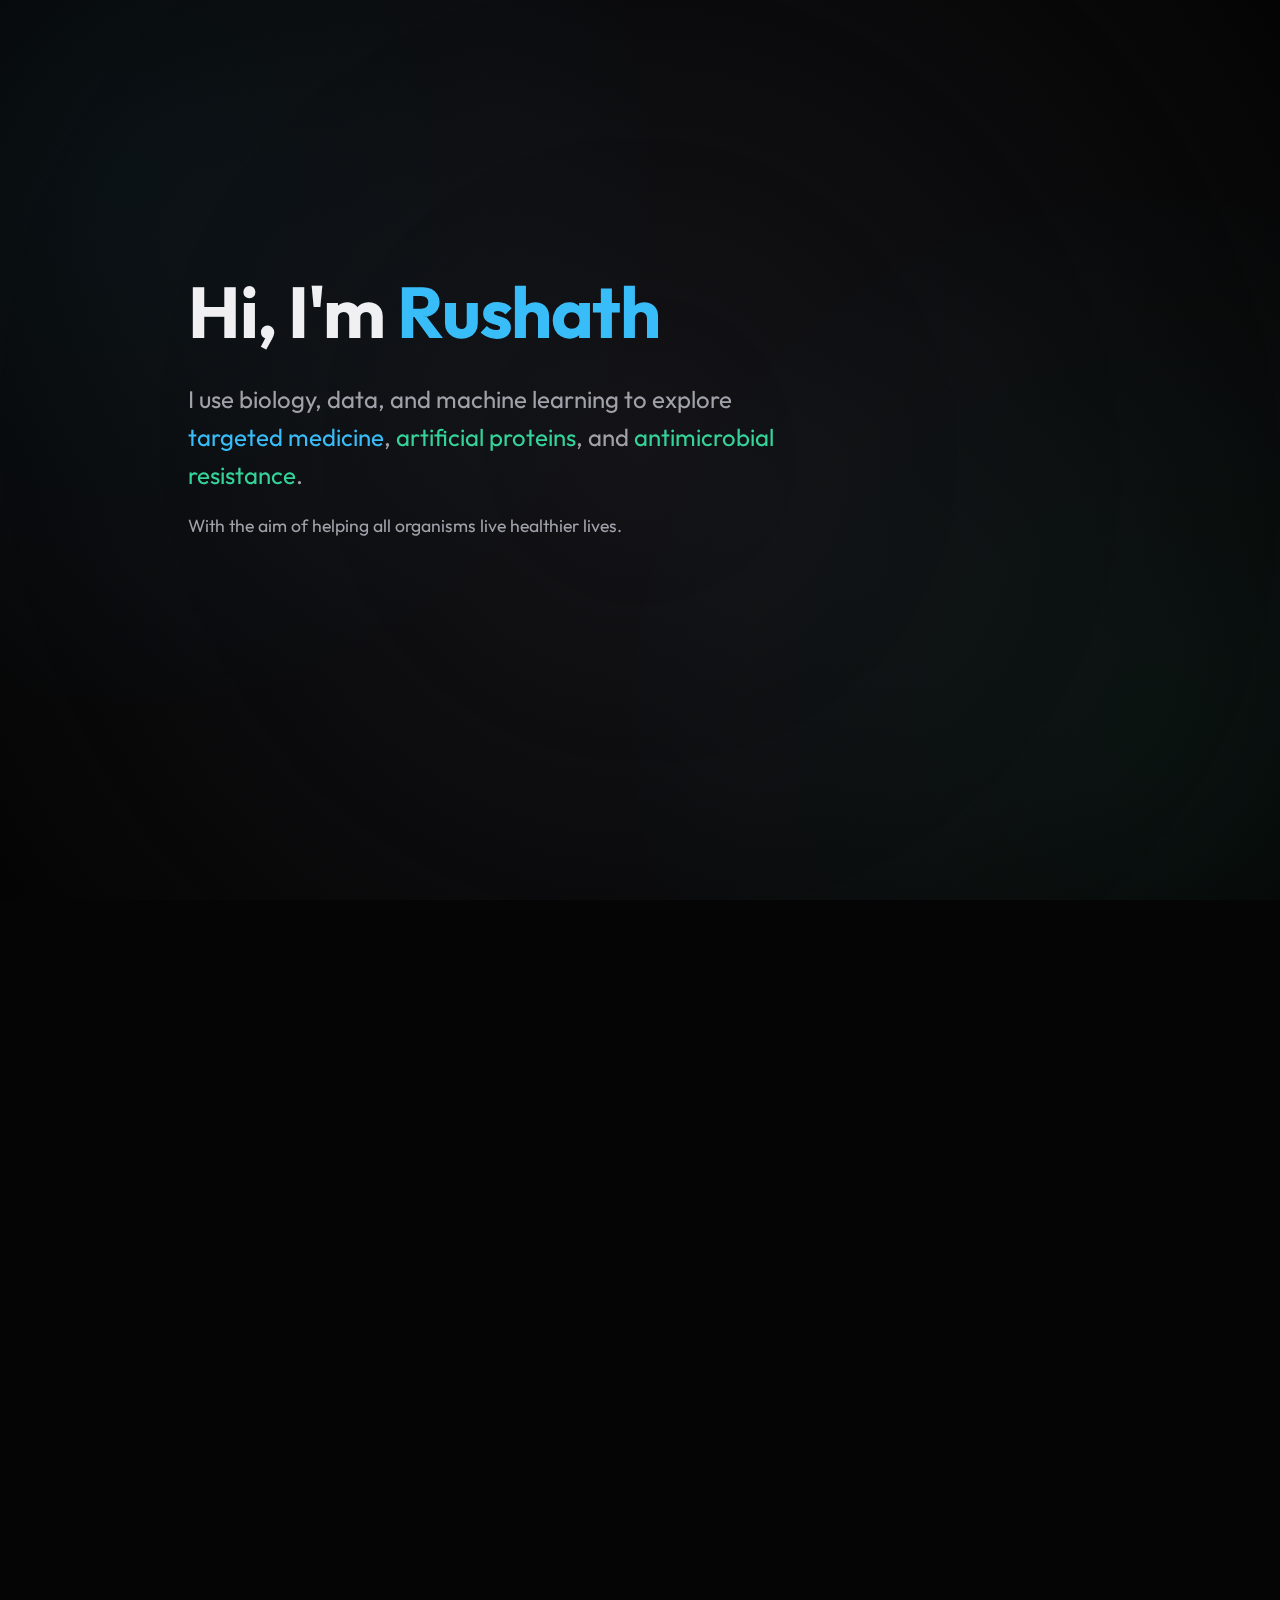
<file: index.html>
<!DOCTYPE html>
<html lang="en">

<head>
    <meta charset="UTF-8">
    <meta name="google-site-verification" content="YZ5XV_Yxy-pHkmt7vMvWgf4aRPFqnAYKoZZP8wj8kUg" />
    <meta name="viewport" content="width=device-width, initial-scale=1.0">
    <title>Rushath | Computational Biology & ML</title>
    <meta name="description"
        content="Portfolio of Rushath - Exploring the intersection of Machine Learning and Biology.">
    <link rel="icon" type="image/png" href="favicon.png">
    <link rel="stylesheet" href="style.css">
</head>

<body>
    <div class="bg-gradient"></div>

    <main class="container">
        <!-- Hero Section -->
        <section id="hero" class="hero-section">
            <h1 class="hero-title">Hi, I'm <span class="text-accent">Rushath</span></h1>
            <p class="hero-subtitle">
                I use biology, data, and machine learning to explore <span class="text-accent">targeted medicine</span>,
                <span class="text-bio">artificial proteins</span>, and <span class="text-bio">antimicrobial
                    resistance</span>.
            </p>
            <p class="hero-desc">
                With the aim of helping all organisms live healthier lives.
            </p>
        </section>

        <!-- About Section -->
        <section id="about" class="section">
            <h2>🌱 About Me</h2>
            <div class="glass-panel content-card">
                <p>Biotechnology | Machine Learning | Data Science | Algorithms</p>
                <ul class="styled-list">
                    <li>I’m interested in understanding how complex systems work and in making sense of them through
                        careful thinking and computation. Most of my time goes into learning machine learning and
                        algorithms deeply, not just to use them, but to understand why they work and how they can be
                        explained clearly.</li>
                    <li>I enjoy writing clean, structured notes because it helps me slow down, think better, and notice
                        gaps in my understanding. For me, learning feels most meaningful when I can take something
                        complicated and make it feel simple and intuitive.</li>
                    <li>I’m especially curious about biological systems and how computation can be used to study them,
                        from data and models to the assumptions behind them. I like working on ideas that make me pause,
                        rethink what I know, and gradually build a clearer picture over time.</li>
                </ul>
                <div class="quote-box">
                    <p class="mono">"I try to leave things a little clearer than I found them."</p>
                </div>
            </div>
        </section>

        <!-- Experience Section -->
        <section id="experience" class="section">
            <h2>💼 Experience</h2>
            <div class="timeline">
                <div class="glass-panel experience-card">
                    <div class="exp-header">
                        <h3>Business Consultant</h3>
                        <span class="exp-date">Oct 2022 - Jan 2024</span>
                    </div>
                    <ul class="styled-list">
                        <li>Synthesized forecasts into executive-level narratives, highlighting risks, opportunities,
                            and strategic options.</li>
                        <li>Acted as a strategic bridge across Brand, CD&A, and Finance teams, providing forecasts that
                            shaped OPEX planning.</li>
                        <li>Designed forecasting workstreams for oncology portfolio with good performance, directly
                            informing commercial strategies for 6+ oncology brands.</li>
                    </ul>
                </div>
                <div class="glass-panel experience-card">
                    <div class="exp-header">
                        <h3>Business Analyst</h3>
                        <span class="exp-date">Jun 2021 - Sep 2022</span>
                    </div>
                    <ul class="styled-list">
                        <li>Applied statistical methods to reconstruct and validate epidemiology datasets for hematology
                            products.</li>
                        <li>Mentored 3+ junior analysts in forecasting best practices and workflow automation.</li>
                        <li>Constructed interactive dashboards to monitor KPIs, reducing manual reporting time.</li>
                    </ul>
                </div>
                <div class="glass-panel experience-card">
                    <div class="exp-header">
                        <h3>Undergraduate Researcher</h3>
                        <span class="exp-date">2019 - 2021</span>
                    </div>
                    <p class="exp-sub">NIT Calicut | Dept of Bioscience & Engineering</p>
                    <ul class="styled-list">
                        <li>Performed microbiology and molecular biology techniques (aseptic culturing, PCR,
                            electrophoresis, microscopy).</li>
                        <li>Assisted with experimental design, data analysis, and collaborative troubleshooting.</li>
                    </ul>
                </div>
                <div class="glass-panel experience-card">
                    <div class="exp-header">
                        <h3>Research Trainee</h3>
                        <span class="exp-date">Summer 2019</span>
                    </div>
                    <p class="exp-sub">ICMR - Regional Medical Research Centre | Port Blair</p>
                    <p style="opacity: 0.7; font-size: 0.85rem;">
                        WHO Collaborating Centre for Diagnosis, Research, and Training in Leptospirosis
                    </p>

                    <ul class="styled-list">
                        <li>Trained in microbiological, serological, and molecular biological techniques.</li>
                        <li>Performed bacterial culturing (Leptospira), Microscopy, and Microscopic Agglutination Test
                            (MAT).</li>
                        <li>Conducted ELISA, genomic DNA isolation, agarose gel electrophoresis, and PCR.</li>
                    </ul>
                </div>
                <div class="glass-panel experience-card">
                    <div class="exp-header">
                        <h3>Research Intern</h3>
                        <span class="exp-date">Winter 2018</span>
                    </div>
                    <p class="exp-sub">Phycospectrum Environmental Research Centre (PERC)</p>
                    <ul class="styled-list">
                        <li>Studied Phycoremediation of industrial effluents and screened microalgae for waste
                            treatment.
                        </li>
                        <li>Monitored water quality parameters (BOD, COD) and learned algal culturing techniques.</li>
                    </ul>
                </div>
            </div>
        </section>

        <!-- Projects Section -->
        <section id="projects" class="section">
            <h2>🧪 Projects & Research</h2>
            <div class="grid-2">
                <div class="glass-panel project-card">
                    <h3>ML for Antimicrobial Resistance</h3>
                    <p class="project-year">NIT Calicut 2021</p>
                    <p>Comparative Analysis of Machine Learning Models for Predicting Antimicrobial Resistance Gene
                        Targets.</p>
                    <ul class="styled-list small-text">
                        <li>Collected and preprocessed 5000+ genome-derived sequence data using k-mer counts and
                            embeddings.</li>
                        <li>Trained and compared classifiers (KNN, logistic regression) with deep learning models (CNN,
                            LSTM).</li>
                        <li>Visualized complex gene networks identifying 20+ key gene interactions.</li>
                    </ul>
                </div>
                <div class="glass-panel project-card">
                    <h3>Bio-leather Development Strategies</h3>
                    <p class="project-year">NIT Calicut 2020</p>
                    <p>A meta-analytical report on strategies to develop bio-leather.</p>
                    <ul class="styled-list small-text">
                        <li>Conducted bibliometric review of 1,847 studies.</li>
                        <li>Benchmarked reinforcement strategies to develop a research roadmap.</li>
                    </ul>
                </div>
            </div>
        </section>

        <!-- Education Section -->
        <section id="education" class="section">
            <h2>🎓 Education</h2>
            <div class="glass-panel">
                <ul class="projects-list">
                    <li>
                        <strong>Indian Institute of Technology Madras</strong>
                        <span>Diploma in Data Science • Dec 2024</span>
                        <p class="small-desc">ML, Calculus, Analytics, Python, Statistics, Business Analytics</p>
                    </li>
                    <li>
                        <strong>National Institute of Technology Calicut</strong>
                        <span>BTech in Biotechnology • May 2021</span>
                        <p class="small-desc">Management, Engineering Math, Economics, Bioengineering cores</p>
                    </li>
                </ul>
            </div>
        </section>

        <!-- Tools Section -->
        <section id="tools" class="section">
            <h2>🧰 Skills & Tools</h2>
            <div class="glass-panel">
                <p class="skill-category"><strong>Data Science:</strong> Machine learning, Predictive modeling, Advanced
                    Statistical Analysis, EDA</p>
                <p class="skill-category"><strong>Pharma:</strong> Forecasting, Business Analytics, Market Sizing,
                    Scenario Planning</p>
                <div class="tools-grid mt-2">
                    <span class="tool-tag">Python</span>
                    <span class="tool-tag">Pytorch</span>
                    <span class="tool-tag">Java</span>
                    <span class="tool-tag">PostgreSQL</span>
                    <span class="tool-tag">Power BI</span>
                    <span class="tool-tag">Tableau</span>
                    <span class="tool-tag">Bash/Linux/Unix</span>
                    <span class="tool-tag">PyTorch</span>
                    <span class="tool-tag">Scikit-learn</span>
                </div>
            </div>
        </section>

        <!-- Footer -->
        <footer class="footer section">
            <p>If you like ML, biology, or building things that matter, feel free to connect with me.</p>
            <div class="social-links">
                <a href="https://www.linkedin.com/in/rushath-rajeev-456b6a18b/" target="_blank"
                    class="social-btn">LinkedIn</a>
                <a href="https://drive.google.com/file/d/1lklpjgTPSn_e7KlY-jFm-ukgoJLKwGTR/view?usp=drive_link"
                    target="_blank" class="social-btn">Resume</a>
                <a href="https://github.com/sekiromike" target="_blank" class="social-btn">GitHub</a>
                <a href="readings.html" class="social-btn">Readings</a>
            </div>
            <p class="copyright">Thanks for visiting 🤍</p>
        </footer>
    </main>

    <script src="script.js"></script>
</body>

</html>
</file>
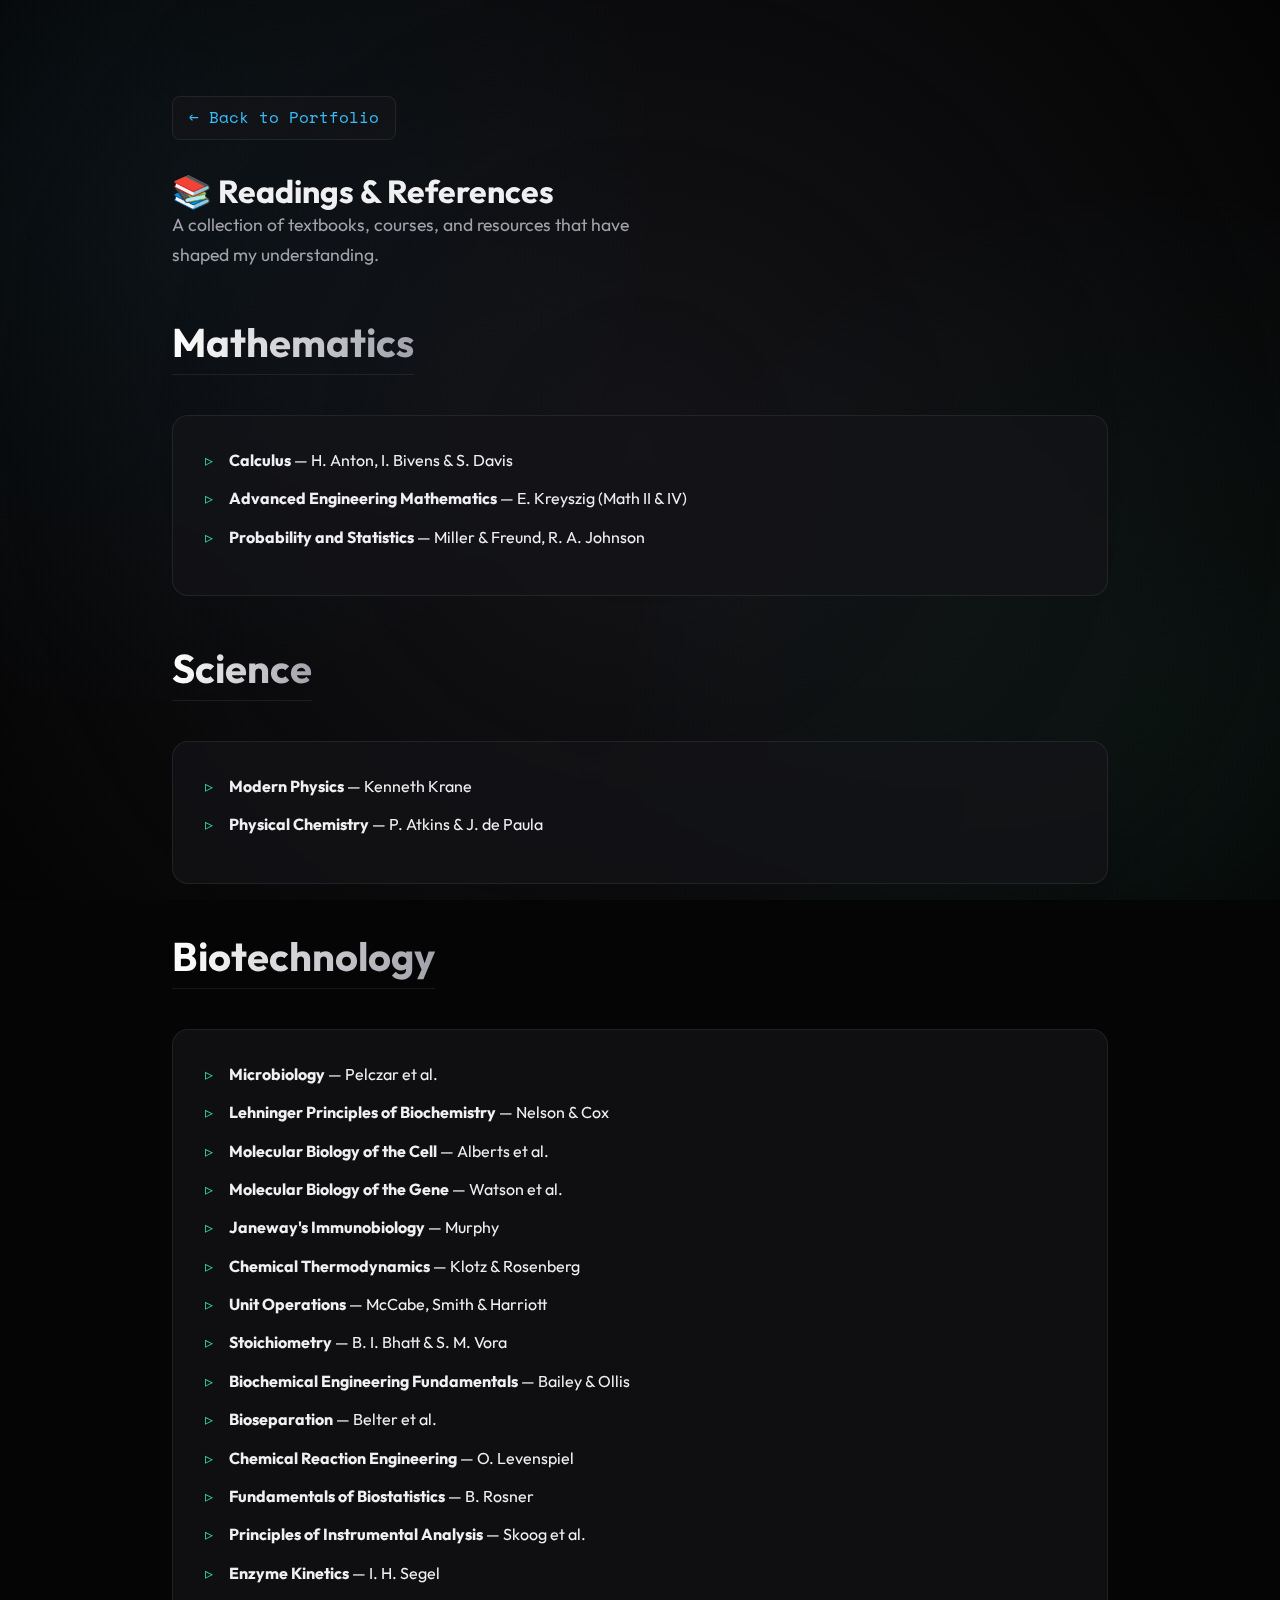
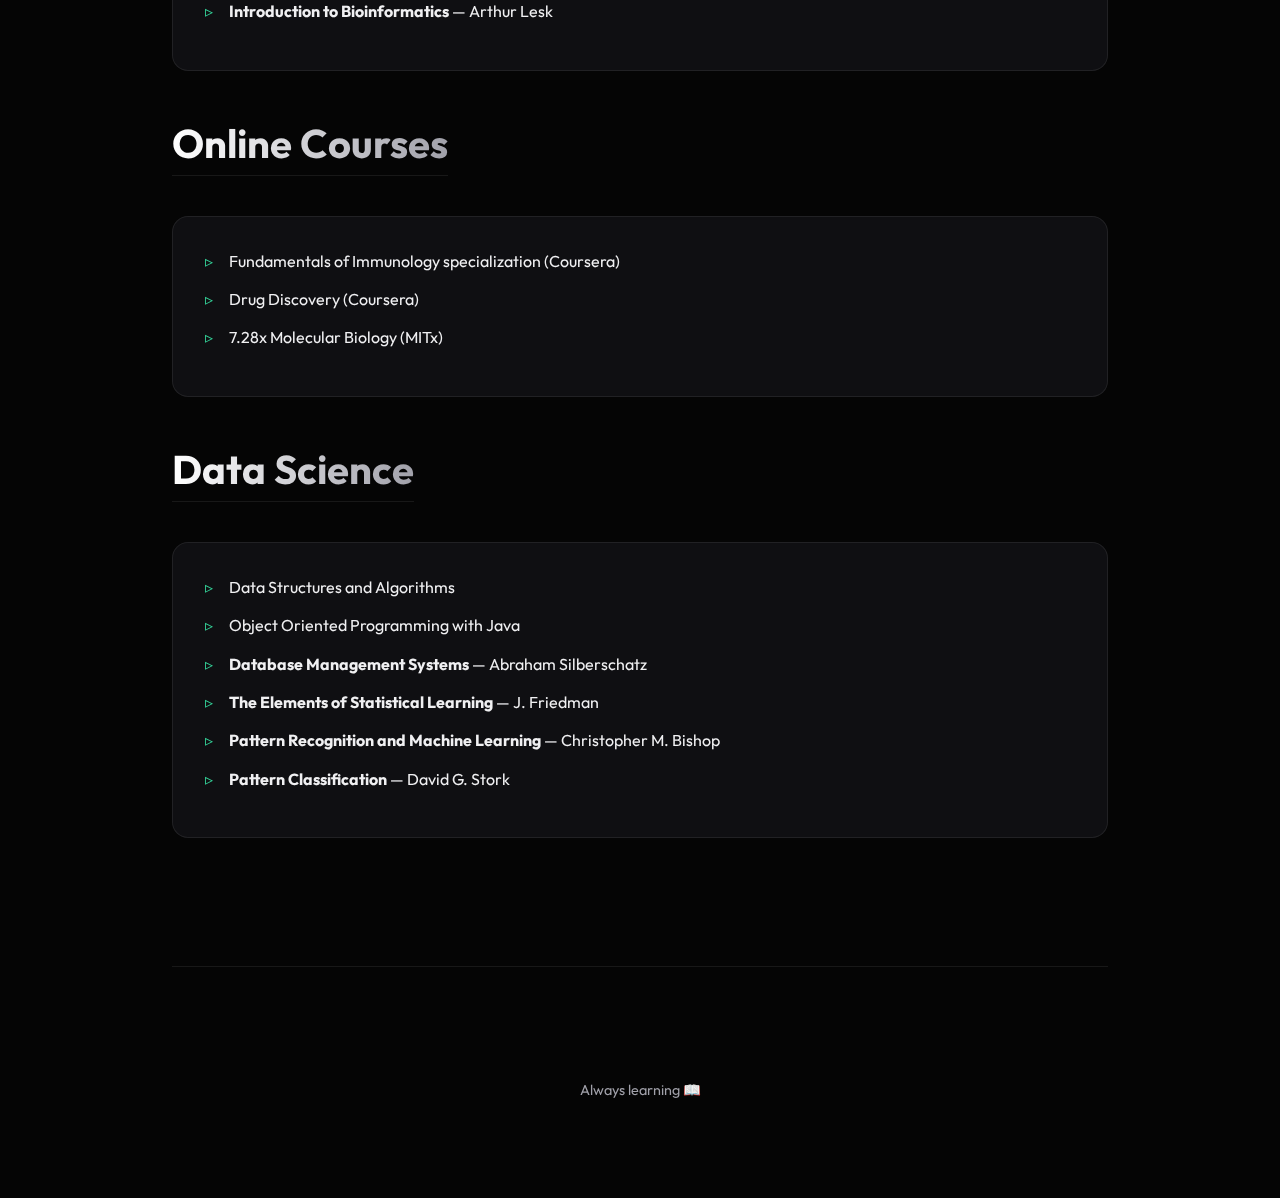
<file: readings.html>
<!DOCTYPE html>
<html lang="en">

<head>
    <meta charset="UTF-8">
    <meta name="viewport" content="width=device-width, initial-scale=1.0">
    <title>Readings | Rushath</title>
    <link rel="stylesheet" href="style.css">
    <style>
        .back-nav {
            margin-bottom: 2rem;
            display: inline-block;
            font-family: var(--font-mono);
            color: var(--text-accent);
            padding: 0.5rem 1rem;
            border: 1px solid var(--border-subtle);
            border-radius: 8px;
            background: var(--bg-glass);
        }

        .back-nav:hover {
            border-color: var(--text-accent);
        }

        .category-header {
            margin-top: 3rem;
            margin-bottom: 1.5rem;
            color: var(--text-bio);
            border-bottom: 1px solid var(--border-subtle);
            padding-bottom: 0.5rem;
            display: inline-block;
        }
    </style>
</head>

<body>
    <div class="bg-gradient"></div>

    <main class="container">
        <section class="section visible" style="opacity: 1; transform: translateY(0);">
            <a href="index.html" class="back-nav">← Back to Portfolio</a>

            <h1>📚 Readings & References</h1>
            <p class="hero-desc">A collection of textbooks, courses, and resources that have shaped my understanding.
            </p>

            <!-- Mathematics -->
            <h2 class="category-header">Mathematics</h2>
            <div class="glass-panel">
                <ul class="styled-list">
                    <li><strong>Calculus</strong> — H. Anton, I. Bivens & S. Davis</li>
                    <li><strong>Advanced Engineering Mathematics</strong> — E. Kreyszig (Math II & IV)</li>
                    <li><strong>Probability and Statistics</strong> — Miller & Freund, R. A. Johnson</li>
                </ul>
            </div>

            <!-- Science -->
            <h2 class="category-header">Science</h2>
            <div class="glass-panel">
                <ul class="styled-list">
                    <li><strong>Modern Physics</strong> — Kenneth Krane</li>
                    <li><strong>Physical Chemistry</strong> — P. Atkins & J. de Paula</li>
                </ul>
            </div>

            <!-- Biotechnology -->
            <h2 class="category-header">Biotechnology</h2>
            <div class="glass-panel">
                <ul class="styled-list">
                    <li><strong>Microbiology</strong> — Pelczar et al.</li>
                    <li><strong>Lehninger Principles of Biochemistry</strong> — Nelson & Cox</li>
                    <li><strong>Molecular Biology of the Cell</strong> — Alberts et al.</li>
                    <li><strong>Molecular Biology of the Gene</strong> — Watson et al.</li>
                    <li><strong>Janeway's Immunobiology</strong> — Murphy</li>
                    <li><strong>Chemical Thermodynamics</strong> — Klotz & Rosenberg</li>
                    <li><strong>Unit Operations</strong> — McCabe, Smith & Harriott</li>
                    <li><strong>Stoichiometry</strong> — B. I. Bhatt & S. M. Vora</li>
                    <li><strong>Biochemical Engineering Fundamentals</strong> — Bailey & Ollis</li>
                    <li><strong>Bioseparation</strong> — Belter et al.</li>
                    <li><strong>Chemical Reaction Engineering</strong> — O. Levenspiel</li>
                    <li><strong>Fundamentals of Biostatistics</strong> — B. Rosner</li>
                    <li><strong>Principles of Instrumental Analysis</strong> — Skoog et al.</li>
                    <li><strong>Enzyme Kinetics</strong> — I. H. Segel</li>
                    <li><strong>Introduction to Bioinformatics</strong> — Arthur Lesk</li>
                </ul>
            </div>

            <!-- Online Courses -->
            <h2 class="category-header">Online Courses</h2>
            <div class="glass-panel">
                <ul class="styled-list">
                    <li>Fundamentals of Immunology specialization (Coursera)</li>
                    <li>Drug Discovery (Coursera)</li>
                    <li>7.28x Molecular Biology (MITx)</li>
                </ul>
            </div>

            <!-- Data Science -->
            <h2 class="category-header">Data Science</h2>
            <div class="glass-panel">
                <ul class="styled-list">
                    <li>Data Structures and Algorithms</li>
                    <li>Object Oriented Programming with Java</li>
                    <li><strong>Database Management Systems</strong> — Abraham Silberschatz</li>
                    <li><strong>The Elements of Statistical Learning</strong> — J. Friedman</li>
                    <li><strong>Pattern Recognition and Machine Learning</strong> — Christopher M. Bishop</li>
                    <li><strong>Pattern Classification</strong> — David G. Stork</li>
                </ul>
            </div>

        </section>

        <footer class="footer section visible" style="margin-top: 2rem;">
            <p class="copyright">Always learning 📖</p>
        </footer>
    </main>
</body>

</html>
</file>
<file: style.css>
/* Core Design System & Reset */
@import url('https://fonts.googleapis.com/css2?family=Outfit:wght@300;400;600;700&family=Space+Mono:ital,wght@0,400;0,700;1,400&display=swap');

:root {
    /* Color Palette - Premium Dark Mode */
    --bg-primary: #050505;
    --bg-secondary: #0f0f11;
    --bg-glass: rgba(20, 20, 24, 0.7);

    --text-primary: #f0f0f2;
    --text-secondary: #a1a1aa;
    --text-accent: #38bdf8;
    /* Sky blue for tech feel */
    --text-bio: #34d399;
    /* Emerald green for biology feel */

    --border-subtle: rgba(255, 255, 255, 0.08);
    --glass-blur: 12px;

    --font-main: 'Outfit', sans-serif;
    --font-mono: 'Space Mono', monospace;

    --transition-smooth: all 0.3s cubic-bezier(0.4, 0, 0.2, 1);
    --container-width: 1000px;
}

* {
    margin: 0;
    padding: 0;
    box-sizing: border-box;
}

body {
    background-color: var(--bg-primary);
    color: var(--text-primary);
    font-family: var(--font-main);
    line-height: 1.6;
    overflow-x: hidden;
    -webkit-font-smoothing: antialiased;
}

/* Typography */
h1,
h2,
h3,
h4 {
    font-weight: 700;
    line-height: 1.2;
}

a {
    text-decoration: none;
    color: inherit;
    transition: var(--transition-smooth);
}

ul {
    list-style: none;
}

/* Utilities */
.container {
    max-width: var(--container-width);
    margin: 0 auto;
    padding: 0 2rem;
}

.glass-panel {
    background: var(--bg-glass);
    backdrop-filter: blur(var(--glass-blur));
    -webkit-backdrop-filter: blur(var(--glass-blur));
    border: 1px solid var(--border-subtle);
    border-radius: 16px;
}

.text-accent {
    color: var(--text-accent);
}

.text-bio {
    color: var(--text-bio);
}

/* Background & Global Animation */
.bg-gradient {
    position: fixed;
    top: 0;
    left: 0;
    right: 0;
    bottom: 0;
    z-index: -1;
    background:
        radial-gradient(circle at 10% 20%, rgba(56, 189, 248, 0.05) 0%, transparent 40%),
        radial-gradient(circle at 90% 80%, rgba(52, 211, 153, 0.05) 0%, transparent 40%),
        radial-gradient(circle at 50% 50%, rgba(20, 20, 24, 1) 0%, transparent 100%);
    animation: bg-pulse 10s ease-in-out infinite alternate;
}

@keyframes bg-pulse {
    0% {
        opacity: 0.8;
        transform: scale(1);
    }

    100% {
        opacity: 1;
        transform: scale(1.05);
    }
}

/* Sections Common */
.section {
    padding: 6rem 0;
    opacity: 0;
    transform: translateY(20px);
    transition: opacity 0.8s ease-out, transform 0.8s ease-out;
}

.section.visible {
    opacity: 1;
    transform: translateY(0);
}

h2 {
    font-size: 2.5rem;
    margin-bottom: 2rem;
    background: linear-gradient(90deg, #fff, #a1a1aa);
    background-clip: text;
    -webkit-background-clip: text;
    -webkit-text-fill-color: transparent;
    display: inline-block;
}

/* Hero Section */
.hero-section {
    min-height: 90vh;
    display: flex;
    flex-direction: column;
    justify-content: center;
    align-items: flex-start;
    padding: 0 1rem;
}

.hero-title {
    font-size: 4.5rem;
    letter-spacing: -0.02em;
    margin-bottom: 1.5rem;
}

.hero-subtitle {
    font-size: 1.5rem;
    color: var(--text-secondary);
    max-width: 600px;
    margin-bottom: 1rem;
}

.hero-desc {
    font-size: 1.1rem;
    color: var(--text-secondary);
    max-width: 500px;
    line-height: 1.7;
}

/* Glass Panels & Cards */
.glass-panel {
    padding: 2rem;
    margin-top: 1rem;
    transition: transform 0.3s ease, box-shadow 0.3s ease;
}

.glass-panel:hover {
    transform: translateY(-5px);
    box-shadow: 0 10px 30px -10px rgba(0, 0, 0, 0.5);
    border-color: rgba(255, 255, 255, 0.15);
}

.styled-list li {
    margin-bottom: 0.8rem;
    position: relative;
    padding-left: 1.5rem;
}

.styled-list li::before {
    content: "▹";
    position: absolute;
    left: 0;
    color: var(--text-bio);
}

.quote-box {
    margin-top: 2rem;
    padding-top: 2rem;
    border-top: 1px solid var(--border-subtle);
}

.mono {
    font-family: var(--font-mono);
    color: var(--text-accent);
    margin: 0.5rem 0;
}

/* Grid Layouts */
.grid-2 {
    display: grid;
    grid-template-columns: repeat(auto-fit, minmax(300px, 1fr));
    gap: 2rem;
}

/* Projects List */
.projects-list li {
    display: flex;
    flex-direction: column;
    padding: 1rem 0;
    border-bottom: 1px solid var(--border-subtle);
}

.projects-list li:last-child {
    border-bottom: none;
}

.projects-list strong {
    font-size: 1.2rem;
    color: var(--text-primary);
}

.projects-list span {
    font-size: 0.9rem;
    color: var(--text-secondary);
    margin-top: 0.2rem;
}

/* Tools Grid */
.tools-grid {
    display: flex;
    flex-wrap: wrap;
    gap: 1rem;
}

.tool-tag {
    background: rgba(255, 255, 255, 0.03);
    border: 1px solid var(--border-subtle);
    padding: 0.5rem 1.2rem;
    border-radius: 50px;
    font-family: var(--font-mono);
    font-size: 0.9rem;
    transition: all 0.3s ease;
}

.tool-tag:hover {
    background: rgba(255, 255, 255, 0.1);
    border-color: var(--text-accent);
    cursor: default;
    transform: scale(1.05);
}

/* Footer & Social */
.footer {
    margin-top: 4rem;
    border-top: 1px solid var(--border-subtle);
    padding-top: 4rem;
    text-align: center;
}

.social-links {
    margin: 2rem 0;
    display: flex;
    justify-content: center;
    gap: 1.5rem;
}

.social-btn {
    padding: 0.8rem 2rem;
    background: var(--text-primary);
    color: var(--bg-primary);
    border-radius: 8px;
    font-weight: 600;
    transition: transform 0.2s ease, background 0.2s ease;
}

.social-btn:hover {
    transform: translateY(-3px);
    background: #fff;
    box-shadow: 0 5px 15px rgba(255, 255, 255, 0.2);
}

.copyright {
    color: var(--text-secondary);
    font-size: 0.9rem;
    margin-top: 3rem;
}

/* Experience Section */
.timeline {
    display: flex;
    flex-direction: column;
    gap: 1.5rem;
}

.exp-header {
    display: flex;
    justify-content: space-between;
    align-items: baseline;
    flex-wrap: wrap;
    margin-bottom: 0.5rem;
}

.exp-header h3 {
    color: var(--text-primary);
    font-size: 1.3rem;
}

.exp-date {
    font-family: var(--font-mono);
    font-size: 0.9rem;
    color: var(--text-accent);
}

.exp-sub {
    font-size: 0.95rem;
    color: var(--text-secondary);
    margin-bottom: 1rem;
    font-style: italic;
}

/* Project Cards Update */
.project-card h3 {
    color: var(--text-bio);
    margin-bottom: 0.5rem;
}

.project-year {
    font-family: var(--font-mono);
    font-size: 0.8rem;
    color: var(--text-secondary);
    margin-bottom: 1rem;
    display: block;
}

.small-text li {
    font-size: 0.95rem;
    line-height: 1.5;
}

/* Skills */
.skill-category {
    margin-bottom: 1rem;
    color: var(--text-secondary);
}

.skill-category strong {
    color: var(--text-primary);
}

.mt-2 {
    margin-top: 1.5rem;
}

.small-desc {
    font-size: 0.85rem;
    color: var(--text-secondary);
    opacity: 0.8;
}

/* Mobile Responsive */
@media (max-width: 768px) {
    :root {
        --container-width: 100%;
    }

    .hero-title {
        font-size: 3rem;
    }

    .section {
        padding: 4rem 0;
    }

    .glass-panel {
        padding: 1.5rem;
    }

    .exp-header {
        flex-direction: column;
    }
}
</file>
